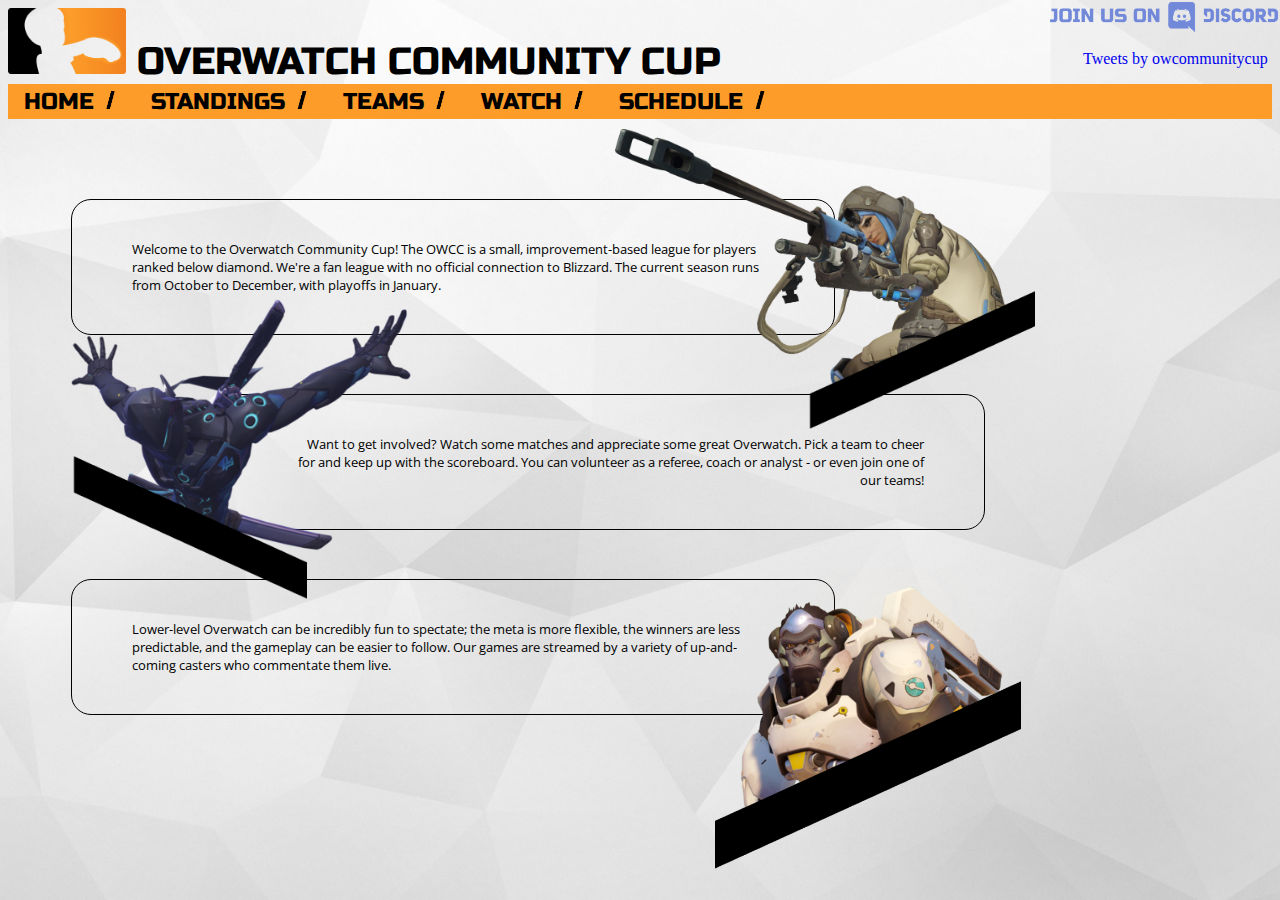
<file: index.html>
<!DOCTYPE html>
<!--
To change this license header, choose License Headers in Project Properties.
To change this template file, choose Tools | Templates
and open the template in the editor.
-->
<html>
    <head>
        <link rel="stylesheet" type="text/css" href="owcc_css.css">
        <script src="owcc_javascript.js"></script>
        <title>Overwatch Community Cup</title>
        <meta charset="UTF-8">
        <meta name="viewport" content="width=device-width, initial-scale=1.0">
        <link href="https://fonts.googleapis.com/css?family=Open+Sans|Russo+One" rel="stylesheet">
    </head>
    <body>
        <div class="discord_topright">
            <a href="https://discord.gg/4arjtEn"><img src="assets/joinusdiscord.png" alt="Join us on Discord!" height="30px" class="discordlinkimg"/></a>
        </div>
        <div class="header">
            <div class="mainheadline">
                <img src="assets/OWCC_Logo_Bigger.png" alt="OWCC Logo" class="logo"/>
                OVERWATCH COMMUNITY CUP
            </div>
        </div>

        <div class="navbar" id="navbar">
            <a href="index.html" class="active">Home <img src="assets/teamline.png" alt="Slash" height="20px" class="navslash"/></a>
            <a href="standings.html">Standings <img src="assets/teamline.png" alt="Slash" height="20px" class="navslash"/></a>
            <a href="teams.html">Teams <img src="assets/teamline.png" alt="Slash" height="20px" class="navslash"/></a>
            <a href="watch.html">Watch <img src="assets/teamline.png" alt="Slash" height="20px" class="navslash"/></a>
            <a href="schedule.html">Schedule <img src="assets/teamline.png" alt="Slash" height="20px" class="navslash"/></a>
        </div>
        
        <div class="twitter-widget">
            <a class="twitter-timeline" href="https://twitter.com/owcommunitycup?ref_src=twsrc%5Etfw">Tweets by owcommunitycup</a> <script async src="https://platform.twitter.com/widgets.js" charset="utf-8"></script>
        </div>
        
        <div width="80%">
                    <div class="main-top">
                        <div class="about-text">
                            Welcome to the Overwatch Community Cup! The OWCC is a small, improvement-based league for players ranked below diamond. We're a fan league with no official connection to Blizzard. The current season runs from October to December, with playoffs in January.
                        </div>
                        <img src="assets/anawithline.png" alt="Ana Amari" class="right-picture"/>
                    </div>
                    <div style="clear:both;"></div>
                    <div class="main-two">
                        <img src="assets/genjiwithline.png" alt="Genji Shimada" class="left-picture"/>
                        <div class="second-text">
                            Want to get involved? Watch some matches and appreciate some great Overwatch. Pick a team to cheer for and keep up with the scoreboard. You can volunteer as a referee, coach or analyst - or even join one of our teams!
                        </div>
                        
                    </div>
                    <div style="clear:both;"></div>
                    <div class="main-three">
                        <div class="third-text">
                            Lower-level Overwatch can be incredibly fun to spectate; the meta is more flexible, the winners are less predictable, and the gameplay can be easier to follow. Our games are streamed by a variety of up-and-coming casters who commentate them live.
                        </div>
                        <img src="assets/winstonwithline.png" alt="Winston" class="lower-right-picture"/>
                    </div>
        </div>

    </body>
</html>
</file>
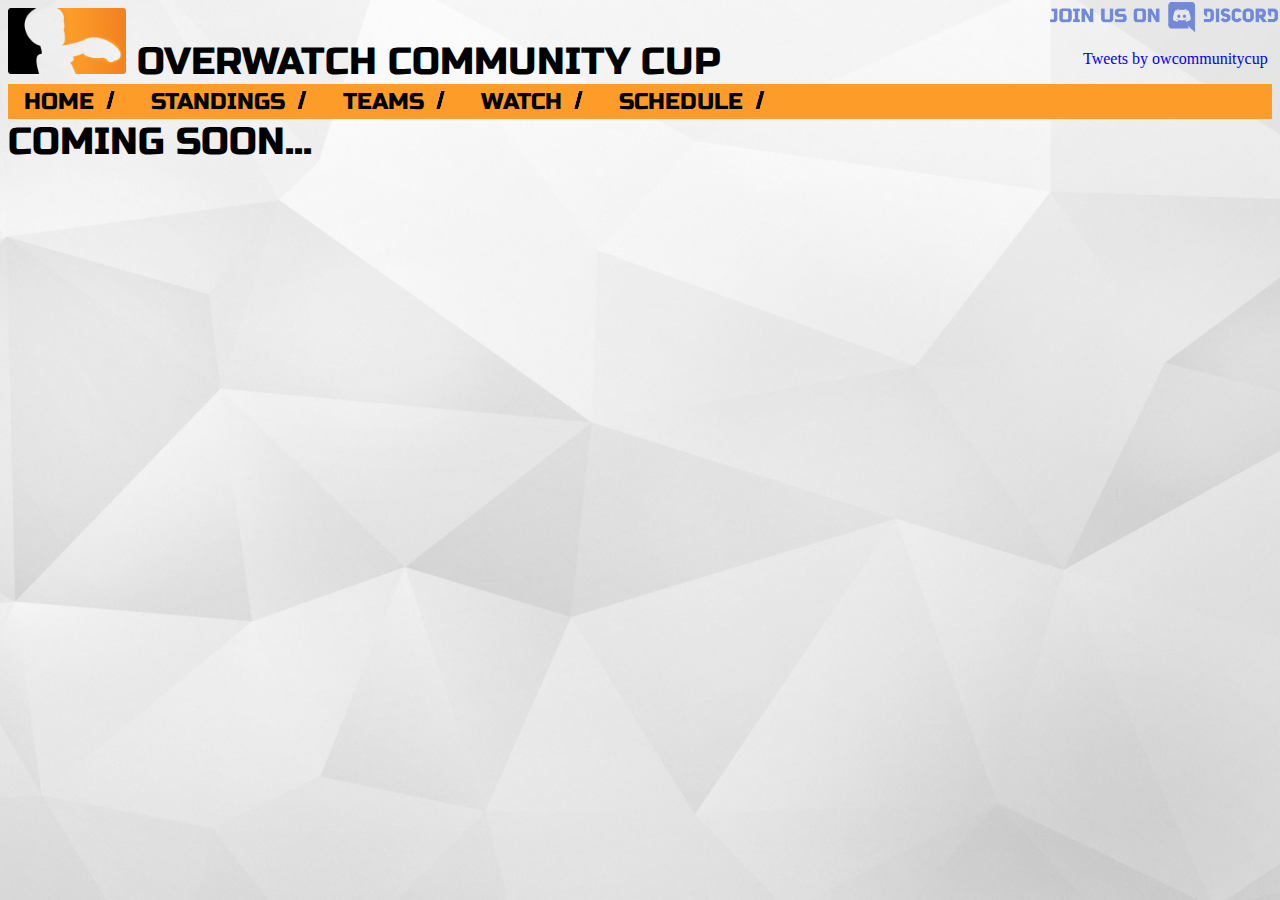
<file: schedule.html>
<!DOCTYPE html>
<!--
To change this license header, choose License Headers in Project Properties.
To change this template file, choose Tools | Templates
and open the template in the editor.
-->
<html>
    <head>
        <link rel="stylesheet" type="text/css" href="owcc_css.css">
        <script src="owcc_javascript.js"></script>
        <title>Overwatch Community Cup</title>
        <meta charset="UTF-8">
        <meta name="viewport" content="width=device-width, initial-scale=1.0">
        <link href="https://fonts.googleapis.com/css?family=Open+Sans|Russo+One" rel="stylesheet">
    </head>
    <body>
        <div class="discord_topright">
            <a href="https://discord.gg/4arjtEn"><img src="assets/joinusdiscord.png" alt="Join us on Discord!" height="30px" class="discordlinkimg"/></a>
        </div>
        <div class="header">
            <div class="mainheadline">
                <img src="assets/OWCC_Logo_Bigger.png" alt="OWCC Logo" class="logo"/>
                OVERWATCH COMMUNITY CUP
            </div>
        </div>

        <div class="navbar" id="navbar">
            <a href="index.html" class="active">Home <img src="assets/teamline.png" alt="Slash" height="20px" class="navslash"/></a>
            <a href="standings.html">Standings <img src="assets/teamline.png" alt="Slash" height="20px" class="navslash"/></a>
            <a href="teams.html">Teams <img src="assets/teamline.png" alt="Slash" height="20px" class="navslash"/></a>
            <a href="watch.html">Watch <img src="assets/teamline.png" alt="Slash" height="20px" class="navslash"/></a>
            <a href="schedule.html">Schedule <img src="assets/teamline.png" alt="Slash" height="20px" class="navslash"/></a>
        </div>
        
        <div class="twitter-widget">
            <a class="twitter-timeline" href="https://twitter.com/owcommunitycup?ref_src=twsrc%5Etfw">Tweets by owcommunitycup</a> <script async src="https://platform.twitter.com/widgets.js" charset="utf-8"></script>
        </div>
        
        <div class="mainheadline">coming soon...</div>

    </body>
</html>
</file>
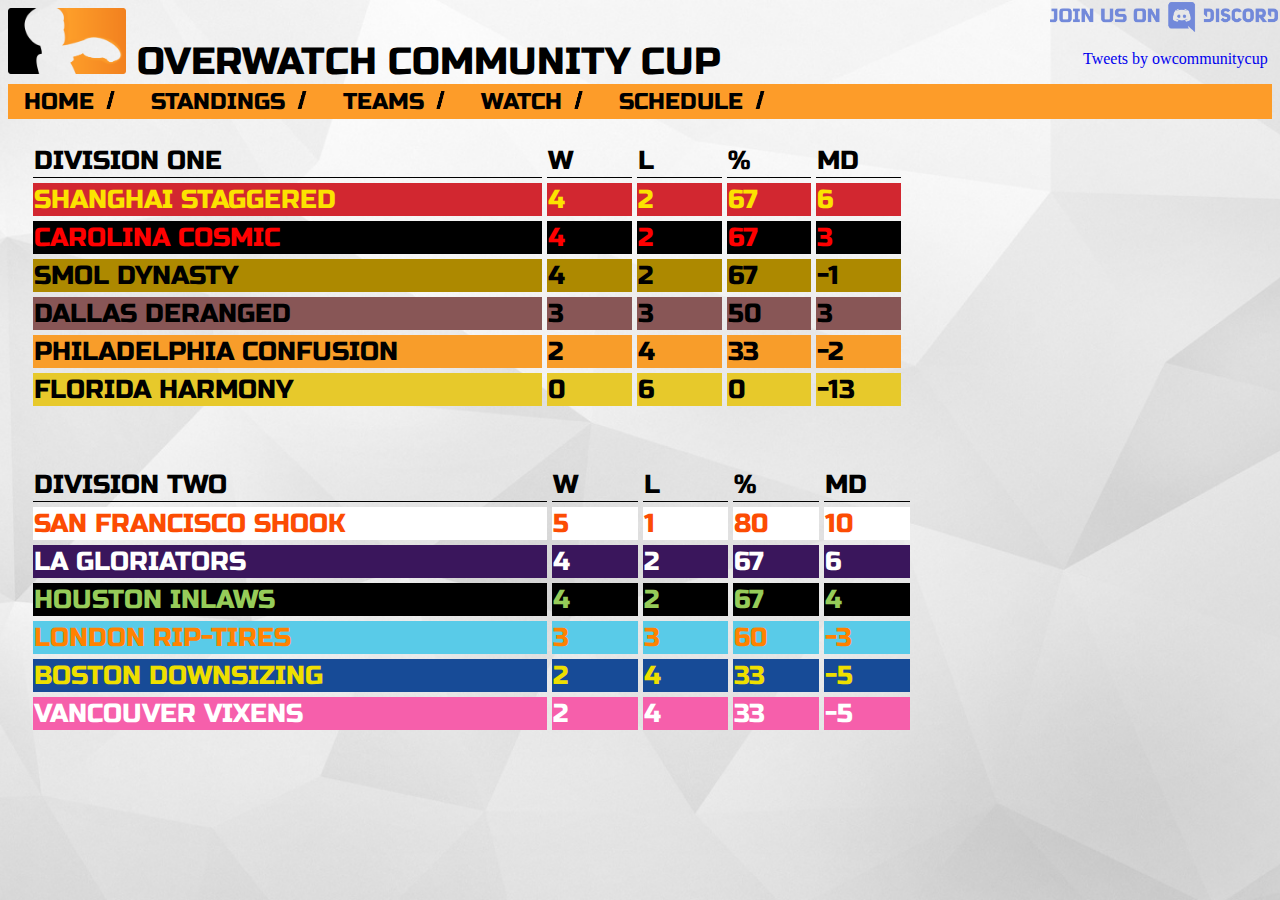
<file: standings.html>
<!DOCTYPE html>
<!--
To change this license header, choose License Headers in Project Properties.
To change this template file, choose Tools | Templates
and open the template in the editor.
-->
<html>
    <head>
        <link rel="stylesheet" type="text/css" href="owcc_css.css">
        <script src="owcc_javascript.js"></script>
        <title>Overwatch Community Cup</title>
        <meta charset="UTF-8">
        <meta name="viewport" content="width=device-width, initial-scale=1.0">
        <link href="https://fonts.googleapis.com/css?family=Open+Sans|Russo+One" rel="stylesheet">
    </head>
    <body>
        <div class="discord_topright">
            <a href="https://discord.gg/4arjtEn"><img src="assets/joinusdiscord.png" alt="Join us on Discord!" height="30px" class="discordlinkimg"/></a>
        </div>
        <div class="header">
            <div class="mainheadline">
                <img src="assets/OWCC_Logo_Bigger.png" alt="OWCC Logo" class="logo"/>
                OVERWATCH COMMUNITY CUP
            </div>
        </div>

        <div class="navbar" id="navbar">
            <a href="index.html" class="active">Home <img src="assets/teamline.png" alt="Slash" height="20px" class="navslash"/></a>
            <a href="standings.html">Standings <img src="assets/teamline.png" alt="Slash" height="20px" class="navslash"/></a>
            <a href="teams.html">Teams <img src="assets/teamline.png" alt="Slash" height="20px" class="navslash"/></a>
            <a href="watch.html">Watch <img src="assets/teamline.png" alt="Slash" height="20px" class="navslash"/></a>
            <a href="schedule.html">Schedule <img src="assets/teamline.png" alt="Slash" height="20px" class="navslash"/></a>
        </div>
        
        <div class="twitter-widget">
            <a class="twitter-timeline" href="https://twitter.com/owcommunitycup?ref_src=twsrc%5Etfw">Tweets by owcommunitycup</a> <script async src="https://platform.twitter.com/widgets.js" charset="utf-8"></script>
        </div>
        
<table class="standingstable">
    <colgroup>
        <col style="width: 60%">
        <col style="width: 10%">
        <col style="width: 10%">
        <col style="width: 10%">
        <col style="width: 10%">
    </colgroup>
  <tr class="standings_head">
    <td class="namecol">DIVISION ONE</td>
    <td vertical-align="right">W</td>
    <td vertical-align="right">L</td>
    <td vertical-align="right">%</td>
    <td vertical-align="right">MD</td>
  </tr>
        <tr id="shanghai">
    <td>Shanghai Staggered</td>
    <td vertical-align="right">4</td>
    <td vertical-align="right">2</td>
    <td vertical-align="right">67</td>
    <td vertical-align="right">6</td>
  </tr>
      <tr id="cosmic">
    <td>Carolina Cosmic</td>
    <td vertical-align="right">4</td>
    <td vertical-align="right">2</td>
    <td vertical-align="right">67</td>
    <td vertical-align="right">3</td>
  </tr>
    <tr id="smol2">
    <td>Smol Dynasty</td>
    <td vertical-align="right">4</td>
    <td vertical-align="right">2</td>
    <td vertical-align="right">67</td>
    <td vertical-align="right">-1</td>
  </tr>
      <tr id="dallas">
    <td>Dallas Deranged</td>
    <td vertical-align="right">3</td>
    <td vertical-align="right">3</td>
    <td vertical-align="right">50</td>
    <td vertical-align="right">3</td>
  </tr>
      <tr id="philadelphia2">
    <td>Philadelphia Confusion</td>
    <td vertical-align="right">2</td>
    <td vertical-align="right">4</td>
    <td vertical-align="right">33</td>
    <td vertical-align="right">-2</td>
  </tr>
      <tr id="harmony">
    <td>Florida Harmony</td>
    <td vertical-align="right">0</td>
    <td vertical-align="right">6</td>
    <td vertical-align="right">0</td>
    <td vertical-align="right">-13</td>
  </tr>
</table>
        
<table class="standingstable">
    <colgroup>
        <col style="width: 60%">
        <col style="width: 10%">
        <col style="width: 10%">
        <col style="width: 10%">
        <col style="width: 10%">
    </colgroup>
  <tr class="standings_head">
    <td class="namecol">DIVISION TWO</td>
    <td vertical-align="right">W</td>
    <td vertical-align="right">L</td>
    <td vertical-align="right">%</td>
    <td vertical-align="right">MD</td>
  </tr>
    <tr id="sanfran2">
    <td>San Francisco Shook</td>
    <td vertical-align="right">5</td>
    <td vertical-align="right">1</td>
    <td vertical-align="right">80</td>
    <td vertical-align="right">10</td>
  </tr>
        <tr id="glory2">
    <td>LA Gloriators</td>
    <td vertical-align="right">4</td>
    <td vertical-align="right">2</td>
    <td vertical-align="right">67</td>
    <td vertical-align="right">6</td>
  </tr>
      <tr id="houston">
    <td>Houston Inlaws</td>
    <td vertical-align="right">4</td>
    <td vertical-align="right">2</td>
    <td vertical-align="right">67</td>
    <td vertical-align="right">4</td>
  </tr>

      <tr id="london2">
    <td>London RIP-tires</td>
    <td vertical-align="right">3</td>
    <td vertical-align="right">3</td>
    <td vertical-align="right">60</td>
    <td vertical-align="right">-3</td>
  </tr>
      <tr id="boston">
    <td>Boston Downsizing</td>
    <td vertical-align="right">2</td>
    <td vertical-align="right">4</td>
    <td vertical-align="right">33</td>
    <td vertical-align="right">-5</td>
  </tr>
      <tr id="vixens">
    <td>Vancouver Vixens</td>
    <td vertical-align="right">2</td>
    <td vertical-align="right">4</td>
    <td vertical-align="right">33</td>
    <td vertical-align="right">-5</td>
  </tr>
</table>

    </body>
</html>
</file>
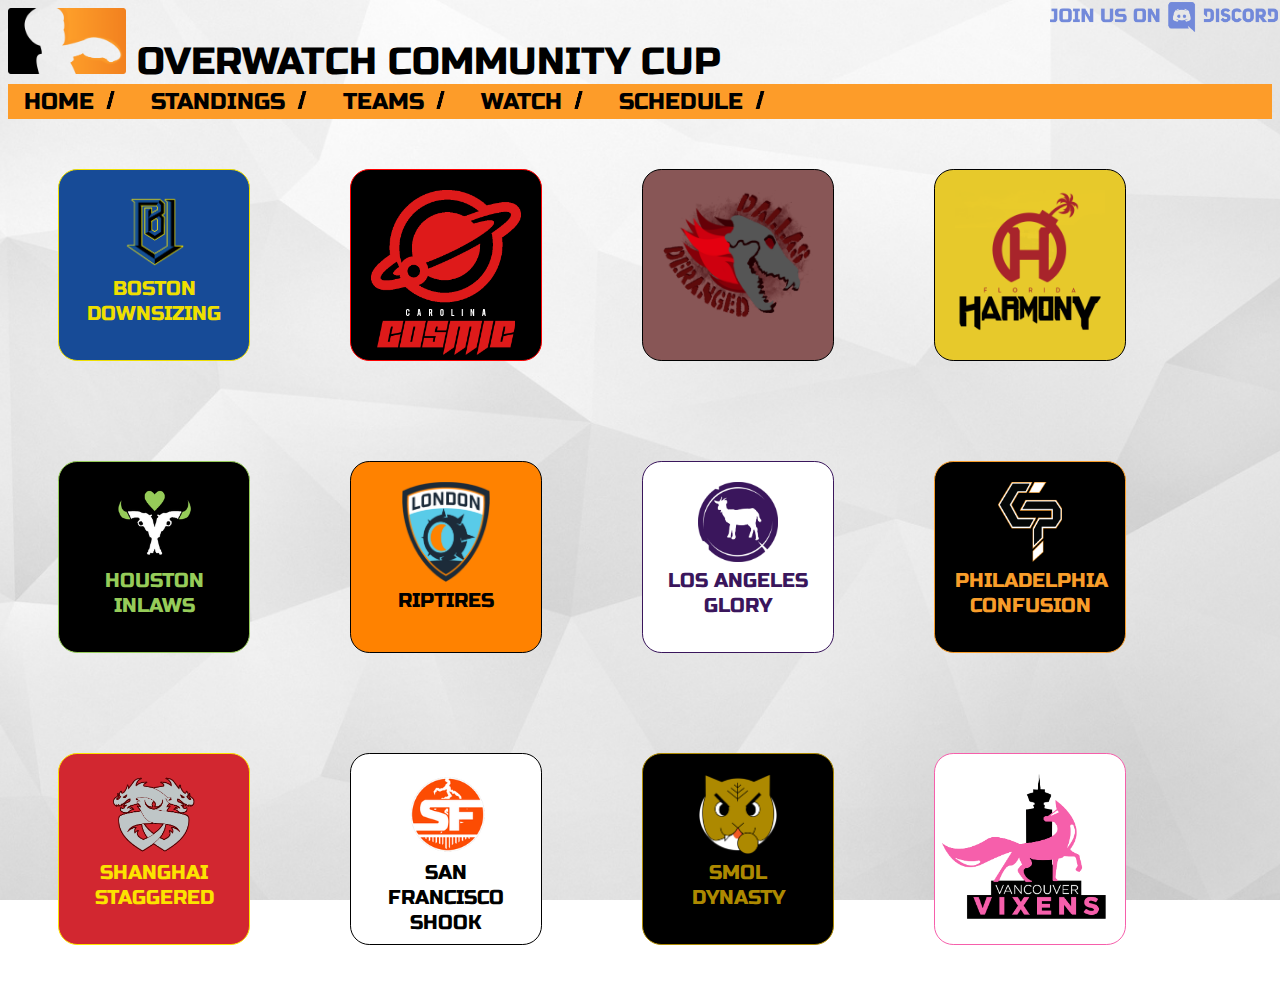
<file: teams.html>
<!DOCTYPE html>
<!--
To change this license header, choose License Headers in Project Properties.
To change this template file, choose Tools | Templates
and open the template in the editor.
-->
<html>
    <head>
        <link rel="stylesheet" type="text/css" href="owcc_css.css">
        <script src="owcc_javascript.js"></script>
        <title>Overwatch Community Cup</title>
        <meta charset="UTF-8">
        <meta name="viewport" content="width=device-width, initial-scale=1.0">
        <link href="https://fonts.googleapis.com/css?family=Open+Sans|Russo+One" rel="stylesheet">
    </head>
    <body>
        <div class="discord_topright">
            <a href="https://discord.gg/4arjtEn"><img src="assets/joinusdiscord.png" alt="Join us on Discord!" height="30px" class="discordlinkimg"/></a>
        </div>
        <div class="header">
            <div class="mainheadline">
                <img src="assets/OWCC_Logo_Bigger.png" alt="OWCC Logo" class="logo"/>
                OVERWATCH COMMUNITY CUP
            </div>
        </div>

        <div class="navbar" id="navbar">
            <a href="index.html" class="active">Home <img src="assets/teamline.png" alt="Slash" height="20px" class="navslash"/></a>
            <a href="standings.html">Standings <img src="assets/teamline.png" alt="Slash" height="20px" class="navslash"/></a>
            <a href="teams.html">Teams <img src="assets/teamline.png" alt="Slash" height="20px" class="navslash"/></a>
            <a href="watch.html">Watch <img src="assets/teamline.png" alt="Slash" height="20px" class="navslash"/></a>
            <a href="schedule.html">Schedule <img src="assets/teamline.png" alt="Slash" height="20px" class="navslash"/></a>
        </div>
        
        <div class="teamrow" id="atlanta" style="display:none">
            <img src="assets/snowflake2beest.png" alt="Atlanta" height="80px"/><br />ATLANTA SNOW
            <div class="dropdown-content">
                <a href="https://discord.gg/975fwXy">
                    <img src="assets/Discord-Logo-Black.png" alt="Discord" width="40%"/>
                </a>
                <a href="https://twitter.com/AtlantaSnow1">
                    <img src="assets/twitter-logo-black.png" alt="Twitter" width="40%"/>
                </a>
            </div>
        </div>
        <div class="teamrow" id="boston">
            <img src="assets/downsizing.png" alt="Boston" height="80px"/><br />BOSTON DOWNSIZING
            <div class="dropdown-content">
                <a href="https://discord.gg/am5wjVm">
                    <img src="assets/Discord-Logo-White.png" alt="Discord" width="40%"/>
                </a>
                <a href="https://twitter.com/BOS_Downsizing">
                    <img src="assets/twitter-logo-white.png" alt="Twitter" width="40%"/>
                </a>
            </div>
        </div>
        <div class="teamrow" id="cosmic">
            <img src="assets/cosmicwords2.png" alt="Cosmic" width="100%"/>
            <div class="dropdown-content">
                <a href="https://discord.gg/DpGeA89">
                    <img src="assets/Discord-Logo-White.png" alt="Discord" width="40%"/>
                </a>
                <a href="https://twitter.com/CarolinaCosmic">
                    <img src="assets/twitter-logo-white.png" alt="Twitter" width="40%"/>
                </a>
            </div>
        </div>
        <div class="teamrow" id="dallas">
            <img src="assets/Dallas_Deranged_LOGO_2.png" alt="Dallas" width="100%"/>
            <div class="dropdown-content">
                <a href="https://discord.gg/dfpeXW5">
                <img src="assets/Discord-Logo-White.png" alt="Discord" width="40%"/></a>
            </div>
        </div>
        <div class="teamrow" id="harmony">
            <img src="assets/Miami.png" alt="Harmony" width="100%"/>
            <div class="dropdown-content">
                <a href="https://discord.gg/DQ5Naza">
                    <img src="assets/Discord-Logo-Black.png" alt="Discord" width="40%"/>
                </a>
                <a href="https://twitter.com/OfficialFLH">
                    <img src="assets/twitter-logo-black.png" alt="Twitter" width="40%"/>
                </a>
            </div>
        </div>
        <div class="teamrow" id="houston">
            <img src="assets/Inlaws_Logowhite.png" alt="Houston" height="80px"/><br />HOUSTON INLAWS
            <div class="dropdown-content">
                <a href="https://discord.gg/nCdW3nH">
                    <img src="assets/Discord-Logo-White.png" alt="Discord" width="40%"/>
                </a>
                <a href="http://twitter.com/houstoninlaws">
                    <img src="assets/twitter-logo-white.png" alt="Twitter" width="40%"/>
                </a>
            </div>
        </div>
        <div class="teamrow" id="london">
            <img src="assets/lon_riptire.png" alt="London" height="100px"/><br />RIPTIRES
            <div class="dropdown-content">
                <a href="https://discord.gg/fVjBwfv">
                    <img src="assets/Discord-Logo-Black.png" alt="Discord" width="40%"/>
                </a>
                <a href="https://twitter.com/LondonRIPtires">
                    <img src="assets/twitter-logo-black.png" alt="Twitter" width="40%"/>
                </a>
            </div>
        </div>
        <div class="teamrow" id="glory">
            <img src="assets/glory.png" alt="Gloriators" height="80px"/><br />LOS ANGELES GLORY
            <div class="dropdown-content">
                <a href="https://discord.gg/yty2MWb">
                    <img src="assets/Discord-Logo-Black.png" alt="Discord" width="40%"/>
                </a>
                <a href="https://twitter.com/LAGloriators">
                    <img src="assets/twitter-logo-black.png" alt="Twitter" width="40%"/>
                </a>
            </div>
        </div>
        <div class="teamrow" id="mortals" style="display:none">
            <img src="assets/LAM2.png" alt="Mortals" height="80px"/><br />LOS ANGELES MORTALS
            <div class="dropdown-content">
                <a href="https://discord.gg/rXUrtKM">
                    <img src="assets/Discord-Logo-Black.png" alt="Discord" width="40%"/>
                </a>
            </div>
        </div>
        <div class="teamrow" id="nyxd" style="display:none">
            <img src="assets/NYXD_Julek_Logo.png" alt="NYXD" width="100%" margin-top="auto" margin-bottom="auto"/>
            <div class="dropdown-content">
                <a href="https://discord.gg/nMPjcqJ">
                    <img src="assets/Discord-Logo-White.png" alt="Discord" width="40%"/>
                </a>
                <a href="https://twitter.com/NYXD_OWCC">
                    <img src="assets/twitter-logo-white.png" alt="Twitter" width="40%"/>
                </a>
            </div>
        </div>
        <div class="teamrow" id="philadelphia">
            <img src="assets/confusion.png" alt="Philadelphia" height="80px"/>PHILADELPHIA CONFUSION
            <div class="dropdown-content">
                <a href="https://discord.gg/KS2KDBc">
                    <img src="assets/Discord-Logo-White.png" alt="Discord" width="40%"/>
                </a>
                <a href="https://twitter.com/PHL_Confusion">
                    <img src="assets/twitter-logo-white.png" alt="Twitter" width="40%"/>
                </a>
            </div>
        </div>
        <div class="teamrow" id="shanghai">
            <img src="assets/Shanghai_Stagger_1.png" alt="Boston" height="80px"/><br />SHANGHAI STAGGERED
            <div class="dropdown-content">
                <a href="https://discord.gg/ebNxNvg">
                    <img src="assets/Discord-Logo-Black.png" alt="Discord" width="40%"/>
                </a>
            </div>
        </div>
        <div class="teamrow" id="sanfran">
            <img src="assets/sfshook.png" alt="San Francisco" height="80px"/><br />SAN FRANCISCO SHOOK
            <div class="dropdown-content">
                <a href="https://discord.gg/xwtzdgt">
                    <img src="assets/Discord-Logo-Black.png" alt="Discord" width="40%"/>
                </a>
                <a href="https://twitter.com/SanFranShook">
                    <img src="assets/twitter-logo-black.png" alt="Twitter" width="40%"/>
                </a>
            </div>
        </div>
        <div class="teamrow" id="smol">
            <img src="assets/smoldynasty.png" alt="Smol" height="80px"/><br />SMOL DYNASTY
            <div class="dropdown-content">
                <a href="https://discord.gg/XVAb7ss">
                    <img src="assets/Discord-Logo-White.png" alt="Discord" width="40%"/>
                </a>
                <a href="https://twitter.com/DynastySmol">
                    <img src="assets/twitter-logo-white.png" alt="Twitter" width="40%"/>
                </a>
            </div>
        </div>
        <div class="teamrow" id="vixens2">
            <img src="assets/vixens_logo.png" alt="Vixens" height="145px" style="margin-left: -13px;"/>
            <div class="dropdown-content">
                <a href="https://discord.gg/xWrP6PW">
                    <img src="assets/Discord-Logo-Black.png" alt="Discord" width="40%"/>
                </a>
                <a href="https://twitter.com/VixensVancouver">
                    <img src="assets/twitter-logo-black.png" alt="Twitter" width="40%"/>
                </a>
            </div>
        </div>

    </body>
</html>
</file>
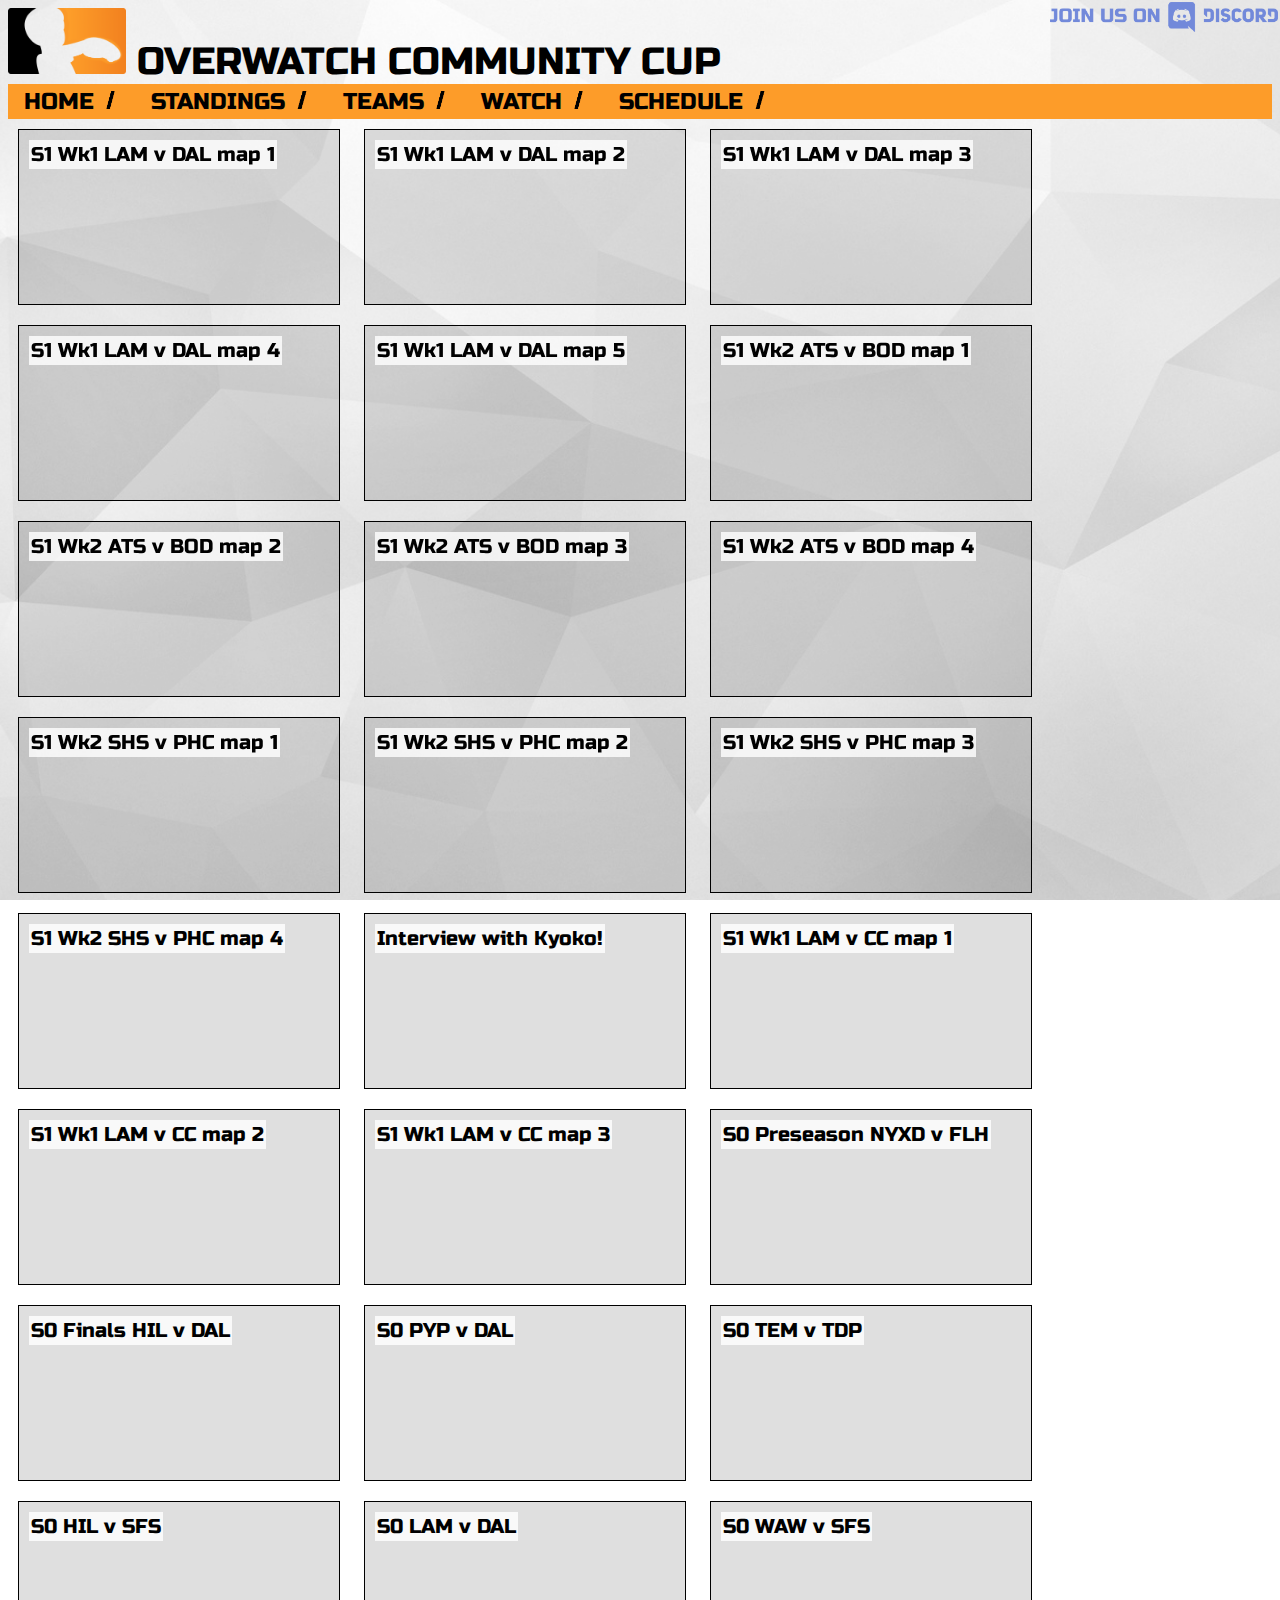
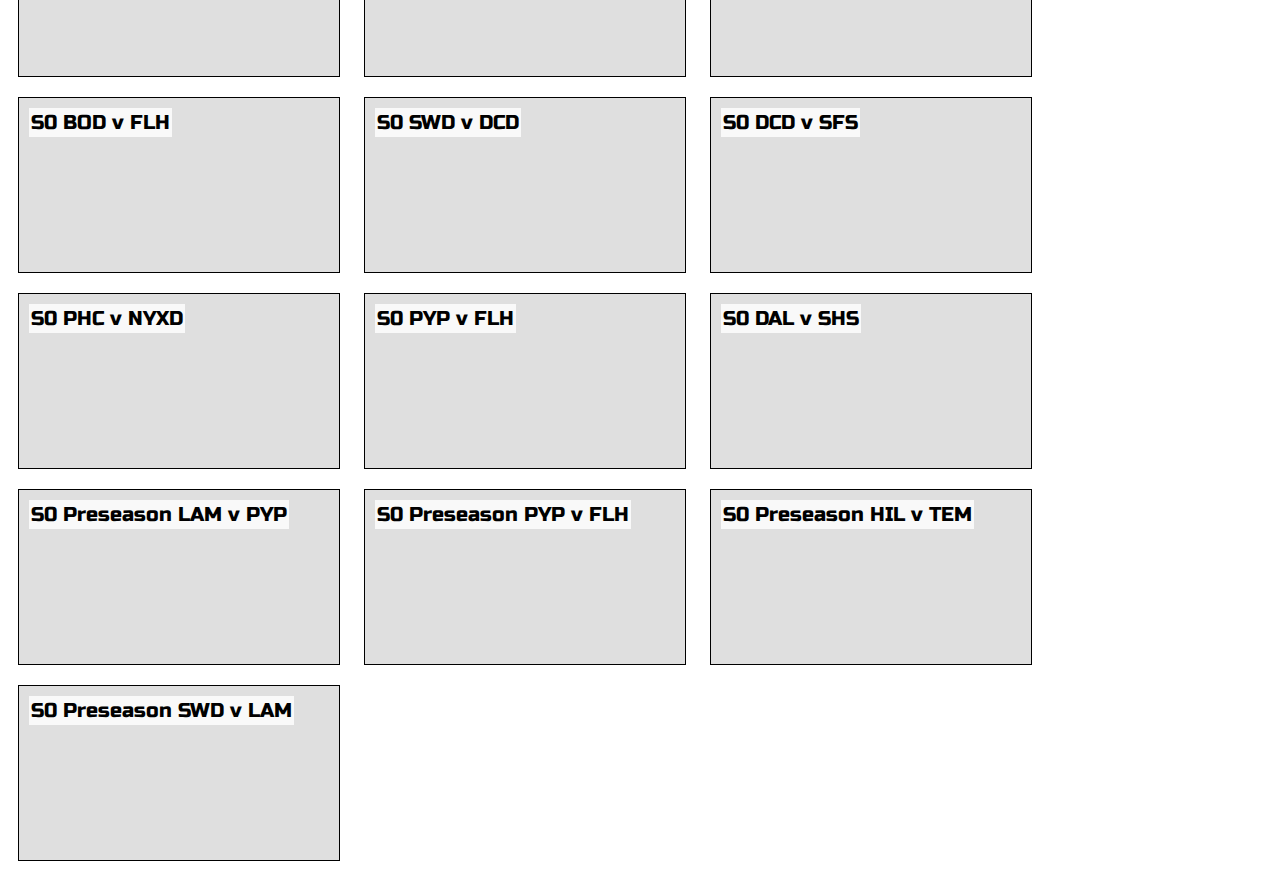
<file: watch.html>
<!DOCTYPE html>
<!--
To change this license header, choose License Headers in Project Properties.
To change this template file, choose Tools | Templates
and open the template in the editor.
-->
<html>
    <head>
        <link rel="stylesheet" type="text/css" href="owcc_css.css">
        <script src="owcc_javascript.js"></script>
        <title>Overwatch Community Cup</title>
        <meta charset="UTF-8">
        <meta name="viewport" content="width=device-width, initial-scale=1.0">
        <link href="https://fonts.googleapis.com/css?family=Open+Sans|Russo+One" rel="stylesheet">
    </head>
    <body>
        <div class="discord_topright">
            <a href="https://discord.gg/4arjtEn"><img src="assets/joinusdiscord.png" alt="Join us on Discord!" height="30px" class="discordlinkimg"/></a>
        </div>
        <div class="header">
            <div class="mainheadline">
                <img src="assets/OWCC_Logo_Bigger.png" alt="OWCC Logo" class="logo"/>
                OVERWATCH COMMUNITY CUP
            </div>
        </div>

        <div class="navbar" id="navbar">
            <a href="index.html" class="active">Home <img src="assets/teamline.png" alt="Slash" height="20px" class="navslash"/></a>
            <a href="standings.html">Standings <img src="assets/teamline.png" alt="Slash" height="20px" class="navslash"/></a>
            <a href="teams.html">Teams <img src="assets/teamline.png" alt="Slash" height="20px" class="navslash"/></a>
            <a href="watch.html">Watch <img src="assets/teamline.png" alt="Slash" height="20px" class="navslash"/></a>
            <a href="schedule.html">Schedule <img src="assets/teamline.png" alt="Slash" height="20px" class="navslash"/></a>
        </div>
        
                <div class="youtubeframe">
            <div class="vidtitle">S1 Wk1 LAM v DAL map 1</div>
            <iframe width="100%" src="https://www.youtube.com/embed/DLTDWPJCuA0" frameborder="0" allow="accelerometer; autoplay; encrypted-media; gyroscope; picture-in-picture" allowfullscreen></iframe>
        </div> 
        <div class="youtubeframe">
            <div class="vidtitle">S1 Wk1 LAM v DAL map 2</div>
            <iframe width="100%" src="https://www.youtube.com/embed/SgoM-G08o6w" frameborder="0" allow="accelerometer; autoplay; encrypted-media; gyroscope; picture-in-picture" allowfullscreen></iframe>
        </div> 
        <div class="youtubeframe">
            <div class="vidtitle">S1 Wk1 LAM v DAL map 3</div>
            <iframe width="100%" src="https://www.youtube.com/embed/s_ikOdzW3uk" frameborder="0" allow="accelerometer; autoplay; encrypted-media; gyroscope; picture-in-picture" allowfullscreen></iframe>
        </div> 
                <div class="youtubeframe">
            <div class="vidtitle">S1 Wk1 LAM v DAL map 4</div>
            <iframe width="100%" src="https://www.youtube.com/embed/ZvYj9m24jXU" frameborder="0" allow="accelerometer; autoplay; encrypted-media; gyroscope; picture-in-picture" allowfullscreen></iframe>
        </div> 
        <div class="youtubeframe">
            <div class="vidtitle">S1 Wk1 LAM v DAL map 5</div>
            <iframe width="100%" src="https://www.youtube.com/embed/kTe18Pye7wI" frameborder="0" allow="accelerometer; autoplay; encrypted-media; gyroscope; picture-in-picture" allowfullscreen></iframe>
        </div> 
        <div class="youtubeframe">
            <div class="vidtitle">S1 Wk2 ATS v BOD map 1</div>
            <iframe width="100%" src="https://www.youtube.com/embed/LKb_u2AUztI" frameborder="0" allow="accelerometer; autoplay; encrypted-media; gyroscope; picture-in-picture" allowfullscreen></iframe>
        </div> 
                <div class="youtubeframe">
            <div class="vidtitle">S1 Wk2 ATS v BOD map 2</div>
            <iframe width="100%" src="https://www.youtube.com/embed/Q8GfKI8GdcE" frameborder="0" allow="accelerometer; autoplay; encrypted-media; gyroscope; picture-in-picture" allowfullscreen></iframe>
        </div> 
        <div class="youtubeframe">
            <div class="vidtitle">S1 Wk2 ATS v BOD map 3</div>
            <iframe width="100%" src="https://www.youtube.com/embed/YbJ_hPb1WUE" frameborder="0" allow="accelerometer; autoplay; encrypted-media; gyroscope; picture-in-picture" allowfullscreen></iframe>
        </div> 
        <div class="youtubeframe">
            <div class="vidtitle">S1 Wk2 ATS v BOD map 4</div>
            <iframe width="100%" src="https://www.youtube.com/embed/OyCVBf-Erbs" frameborder="0" allow="accelerometer; autoplay; encrypted-media; gyroscope; picture-in-picture" allowfullscreen></iframe>
        </div> 
                <div class="youtubeframe">
            <div class="vidtitle">S1 Wk2 SHS v PHC map 1</div>
            <iframe width="100%" src="https://www.youtube.com/embed/fVIzirZrcAk" frameborder="0" allow="accelerometer; autoplay; encrypted-media; gyroscope; picture-in-picture" allowfullscreen></iframe>
        </div> 
        <div class="youtubeframe">
            <div class="vidtitle">S1 Wk2 SHS v PHC map 2</div>
            <iframe width="100%" src="https://www.youtube.com/embed/1TJR8yW3FZw" frameborder="0" allow="accelerometer; autoplay; encrypted-media; gyroscope; picture-in-picture" allowfullscreen></iframe>
        </div> 
        <div class="youtubeframe">
            <div class="vidtitle">S1 Wk2 SHS v PHC map 3</div>
            <iframe width="100%" src="https://www.youtube.com/embed/sXebdhTvQzk" frameborder="0" allow="accelerometer; autoplay; encrypted-media; gyroscope; picture-in-picture" allowfullscreen></iframe>
        </div> 
                <div class="youtubeframe">
            <div class="vidtitle">S1 Wk2 SHS v PHC map 4</div>
            <iframe width="100%" src="https://www.youtube.com/embed/c2bAsOQlpzA" frameborder="0" allow="accelerometer; autoplay; encrypted-media; gyroscope; picture-in-picture" allowfullscreen></iframe>
        </div> 
        
        <div class="youtubeframe">
            <div class="vidtitle">Interview with Kyoko!</div>
            <iframe width="100%" src="https://www.youtube.com/embed/EJfFHdcbHqk" frameborder="0" allow="accelerometer; autoplay; encrypted-media; gyroscope; picture-in-picture" allowfullscreen></iframe>
        </div>
        <div class="youtubeframe">
            <div class="vidtitle">S1 Wk1 LAM v CC map 1</div>
            <iframe width="100%" src="https://www.youtube.com/embed/RhQp13nOLa8" frameborder="0" allow="accelerometer; autoplay; encrypted-media; gyroscope; picture-in-picture" allowfullscreen></iframe>
        </div>
        <div class="youtubeframe">
            <div class="vidtitle">S1 Wk1 LAM v CC map 2</div>
            <iframe width="100%" src="https://www.youtube.com/embed/sX8bCH1dinM" frameborder="0" allow="accelerometer; autoplay; encrypted-media; gyroscope; picture-in-picture" allowfullscreen></iframe>
        </div>
        <div class="youtubeframe">
            <div class="vidtitle">S1 Wk1 LAM v CC map 3</div>
            <iframe width="100%" src="https://www.youtube.com/embed/qQh-pR29Jwk" frameborder="0" allow="accelerometer; autoplay; encrypted-media; gyroscope; picture-in-picture" allowfullscreen></iframe>
        </div>
        <div class="youtubeframe">
            <div class="vidtitle">S0 Preseason NYXD v FLH</div>
            <iframe width="100%" src="https://www.youtube.com/embed/Wz4syW31Vfw" frameborder="0" allow="accelerometer; autoplay; encrypted-media; gyroscope; picture-in-picture" allowfullscreen></iframe>
        </div>
                <div class="youtubeframe">
                    <div class="vidtitle">S0 Finals HIL v DAL</div>
            <iframe width="100%" src="https://www.youtube.com/embed/5s8b8HsRWzg" frameborder="0" allow="accelerometer; autoplay; encrypted-media; gyroscope; picture-in-picture" allowfullscreen></iframe>
        </div>
                <div class="youtubeframe">
                    <div class="vidtitle">S0 PYP v DAL</div>
            <iframe width="100%" src="https://www.youtube.com/embed/05bAFRcRctA" frameborder="0" allow="accelerometer; autoplay; encrypted-media; gyroscope; picture-in-picture" allowfullscreen></iframe>
        </div>
                <div class="youtubeframe">
                    <div class="vidtitle">S0 TEM v TDP</div>
            <iframe width="100%" src="https://www.youtube.com/embed/y8Kru38vk4c" frameborder="0" allow="accelerometer; autoplay; encrypted-media; gyroscope; picture-in-picture" allowfullscreen></iframe>
        </div>
        <div class="youtubeframe">
        <div class="vidtitle">S0 HIL v SFS</div>
            <iframe width="100%" src="https://www.youtube.com/embed/0OQpBRxhbnI" frameborder="0" allow="accelerometer; autoplay; encrypted-media; gyroscope; picture-in-picture" allowfullscreen></iframe>
        </div>
        
        <div class="youtubeframe">
            <div class="vidtitle">S0 LAM v DAL</div>
            <iframe width="100%" src="https://www.youtube.com/embed/LyVlrstLfgY" frameborder="0" allow="accelerometer; autoplay; encrypted-media; gyroscope; picture-in-picture" allowfullscreen></iframe>
        </div>
        <div class="youtubeframe">
            <div class="vidtitle">S0 WAW v SFS</div>
            <iframe width="100%" src="https://www.youtube.com/embed/Cg9ILJAjAOQ" frameborder="0" allow="accelerometer; autoplay; encrypted-media; gyroscope; picture-in-picture" allowfullscreen></iframe>
        </div>
        <div class="youtubeframe">
            <div class="vidtitle">S0 BOD v FLH</div>
            <iframe width="100%" src="https://www.youtube.com/embed/nocQJ9fergs" frameborder="0" allow="accelerometer; autoplay; encrypted-media; gyroscope; picture-in-picture" allowfullscreen></iframe>
        </div>        
        <div class="youtubeframe">
            <div class="vidtitle">S0 SWD v DCD</div>
            <iframe width="100%" src="https://www.youtube.com/embed/xeMX8ClIchA" frameborder="0" allow="accelerometer; autoplay; encrypted-media; gyroscope; picture-in-picture" allowfullscreen></iframe>
        </div>    
                <div class="youtubeframe">
            <div class="vidtitle">S0 DCD v SFS</div>
            <iframe width="100%" src="https://www.youtube.com/embed/MA3ioQ9YBPQ" frameborder="0" allow="accelerometer; autoplay; encrypted-media; gyroscope; picture-in-picture" allowfullscreen></iframe>
        </div> 
                <div class="youtubeframe">
            <div class="vidtitle">S0 PHC v NYXD</div>
            <iframe width="100%" src="https://www.youtube.com/embed/NNG_viPeA5E" frameborder="0" allow="accelerometer; autoplay; encrypted-media; gyroscope; picture-in-picture" allowfullscreen></iframe>
        </div> 
                <div class="youtubeframe">
            <div class="vidtitle">S0 PYP v FLH</div>
            <iframe width="100%" src="https://www.youtube.com/embed/ihDkfkeclwo" frameborder="0" allow="accelerometer; autoplay; encrypted-media; gyroscope; picture-in-picture" allowfullscreen></iframe>
        </div> 
                        <div class="youtubeframe">
            <div class="vidtitle">S0 DAL v SHS</div>
            <iframe width="100%" src="https://www.youtube.com/embed/FO5dBKdjs1I" frameborder="0" allow="accelerometer; autoplay; encrypted-media; gyroscope; picture-in-picture" allowfullscreen></iframe>
        </div> 
                        <div class="youtubeframe">
            <div class="vidtitle">S0 Preseason LAM v PYP</div>
            <iframe width="100%" src="https://www.youtube.com/embed/ZqWbuTmhp8g" frameborder="0" allow="accelerometer; autoplay; encrypted-media; gyroscope; picture-in-picture" allowfullscreen></iframe>
        </div> 
                                <div class="youtubeframe">
            <div class="vidtitle">S0 Preseason PYP v FLH</div>
            <iframe width="100%" src="https://www.youtube.com/embed/LhKEzTPyuNE" frameborder="0" allow="accelerometer; autoplay; encrypted-media; gyroscope; picture-in-picture" allowfullscreen></iframe>
        </div> 
                                        <div class="youtubeframe">
            <div class="vidtitle">S0 Preseason HIL v TEM</div>
            <iframe width="100%" src="https://www.youtube.com/embed/8toLWKU6EmY" frameborder="0" allow="accelerometer; autoplay; encrypted-media; gyroscope; picture-in-picture" allowfullscreen></iframe>
        </div> 
        <div class="youtubeframe">
            <div class="vidtitle">S0 Preseason SWD v LAM</div>
            <iframe width="100%" src="https://www.youtube.com/embed/iVvPEsmZG4Y" frameborder="0" allow="accelerometer; autoplay; encrypted-media; gyroscope; picture-in-picture" allowfullscreen></iframe>
        </div> 

    </body>
</html>
</file>
<file: owcc_css.css>
/*
To change this license header, choose License Headers in Project Properties.
To change this template file, choose Tools | Templates
and open the template in the editor.
*/
/* 
    Created on : 11-Nov-2018, 15:34:19
    Author     : Act
*/

.navbar {
    overflow: hidden;
    background-color: #fd9c29; 
    float: left;
    width: 100%;
}

body { 
  background: url(assets/white_bg.jpg) no-repeat center center fixed; 
  -webkit-background-size: cover;
  -moz-background-size: cover;
  -o-background-size: cover;
  background-size: cover;
  height: auto;
}

.logo {
    width: 10%;
}

.twitter-timeline {
    height: 100vh !important;
}

.header {
    top: 0;
    left: 0;
    vertical-align: bottom;
}

.mainheadline {
    float: left;
    font-size: calc(12px + 2vw);
    text-transform: uppercase;
    font-family: 'Russo One', Impact, sans-serif;
    display: inline-block;
}

.discord_topright{
    position: absolute;
    top: 2px;
    right: 2px;
    display: inline-block;
}

.navbar a {
    float: left;
    display: block;
    text-decoration: none;
    text-transform: uppercase;
    color: #000000;
    text-align: center;
    padding: 4px 16px;
    font-size: calc(10px + 1vw);
    font-family: 'Russo One', Impact, sans-serif;
}

.navbar a:hover {
    background-color: #000000;
    color: #ffffff;
}

.twitter-widget {
    top: 50px;
    position: absolute;
    right: 5px;
    width: 15%;
    display: block;
}

.main_top {
    width: 100%;
    padding-top: 50px;
    display: block;
    height: 300px;
    position: relative;
}

.teamrow{
    padding: 20px 20px;
    height: 150px;
    width: 150px;
    border-style: solid;
    border-width: 1px;
    position: relative;
    float: left;
    border-radius: 10%;
    margin-left: 50px;
    margin-right: 50px;
    margin-top: 50px;
    margin-bottom: 50px;
    font-size: 20px;
    font-family: 'Russo One', Impact, sans-serif;
    display: inline-block;
    text-align: center;
}

.dropdown-content {
    display: none;
    border-radius: 20px;
    background-color: inherit;
    z-index: 2;
    border-color: inherit;
    border-style: solid;
    border-width: 1px;
}

.vidtitle {
    position: absolute;
    display: block;
    z-axis: 2;
    font-size: 20px;
    font-family: 'Russo One', Impact, sans-serif;
    background-color: #ffffffcc;
    border-radius: 20;
    padding: 2px 2px 2px 2px;
}

.youtubeframe {
    padding: 10px 10px 10px 10px;
    width: 640;
    height: 360;
    display: inline-block;
    border: solid;
    border-width: 1px;
    background: #00000020;
    position: relative;
    margin-left: 10px;
    margin-right: 10px;
    margin-top: 10px;
    margin-bottom: 10px;
}

.dropdown-content a {
    padding: 5px 5px 5px 5px;
    display: inline;
}

.teamrow:hover .dropdown-content {display: block;}

a:-webkit-any-link{
text-decoration:none !important;
}

#harmony {
  background: #e7c92b;
}

#dallas {
    background: #885656;
}

#london {
    background: #ff8200;
}

#london2 {
    background: #59cbe8;
    color: #ff8200;
}

#mortals {
    background: #f1d854;
    color: #477033;
}

#nyxd {
    background: #001235;
    color: #1f46ec;
}

#philadelphia {
    background: #000000;
    color: #f89d2a;
}

#philadelphia2 {
    background: #f89d2a;
    color: #000000;
}

#boston {
    background: #174b97;
    color: #EEDF00;
}

#sanfran {
    background: #ffffff;
}

#sanfran2 {
    background: #ffffff;
    color: #fc4c03;
}

#atlanta {
    background: #bcdbff;
}

#cosmic {
    background: #000000;
    color: red;
}

#houston {
    background: #000000;
    color: #96cc59;
}

#smol {
    background: #000000;
    color: #ad8900;
}

#smol2 {
    background: #ad8900;
    color: #000000;
}

#glory {
    background: #ffffff;
    color: #3a165c;
}

#glory2 {
    background: #3a165c;
    color: #ffffff;
}

#shanghai {
    background: #d22730;
    color: #fce300;
}

#vixens {
    background: #f65fab;
    color: #ffffff;
}

#vixens2 {
    background: #ffffff;
    color: #f65fab;
}

.maintable {
    padding: 0px 0px;
    margin: 0px 0px;
    border: none;
    vertical-align: top;
}

tbody {
    vertical-align: top;
}

tr.standings_head td {
  border-bottom:1pt solid black;
}

.namecol {
    padding-right: 25vw;
}

.standingstable {
    margin-top: 1%;
    margin-bottom: 0px;
    border-spacing: 5px;
    padding: 20px 20px;
    text-transform: uppercase;
    font-size: 2vw;
    font-family: 'Russo One', Impact, sans-serif;
}

.about-text {
    font-family: 'Open Sans', sans-serif;
    margin-top: 100px;
    margin-left: 5%;
    float: left;
    width: 50%;
    border-radius: 20px;
    border-style: solid;
    border-width: 1px;
    padding-top: 50px;
    padding-left: 80px;
    padding-right: 80px;
    padding-bottom: 50px;
    font-size: calc(5px + 0.5vw);
    position: relative;
}

.second-text {
    font-family: 'Open Sans', sans-serif;
    float: left;
    text-align: right;
    width: 50%;
    border-radius: 20px;
    border-style: solid;
    border-width: 1px;
    padding-top: 50px;
    padding-left: 80px;
    padding-right: 80px;
    padding-bottom: 50px;
    margin-left: -220px;
    left: calc(5%+220px);
    font-size: calc(5px + 0.5vw);
    display: inline-block;
    position: relative;
}

.third-text {
    font-family: 'Open Sans', sans-serif;
    margin-top: 0px;
    margin-left: 5%;
    float: left;
    width: 50%;
    border-radius: 20px;
    border-style: solid;
    border-width: 1px;
    padding-top: 50px;
    padding-left: 80px;
    padding-right: 80px;
    padding-bottom: 50px;
    font-size: calc(5px + 0.5vw);
}

.right-picture{
    margin-top: 10px;
    margin-left: -220px;
    float: left;
    height: 300px;
    position: relative;
}

.lower-right-picture{
    margin-top: 0px;
    margin-left: -120px;
    float: left;
    height: 300px;
    position: relative;
}

.left-picture{
    margin-top: -100px;
    margin-left: 5%;
    height: 300px;
    float: left;
    position: relative;
    z-index: 2;
}

.main_two {
    width: 100%;
    padding-top: 0px;
    display: block;
    height: 300px;
}

.main_three {
    width: 100%;
    padding-top: 0px;
    display: block;
    height: 300px;
}

@media only screen and (max-width: 2000px){
    .lower-right-picture {
        margin-top: -10px;
    }
}

@media only screen and (max-width: 1600px) {
    .about-text {
    margin-top: 80px;
    padding-top: 40px;
    padding-left: 60px;
    padding-right: 70px;
    padding-bottom: 40px;
    font-size: calc(7px + 0.5vw);
    }
    .second-text {
    padding-top: 40px;
    padding-left: 70px;
    padding-right: 60px;
    padding-bottom: 40px;
    font-size: calc(7px + 0.5vw);
    margin-left: -190px;
    margin-top: -20px;
    }
    .third-text {
    padding-top: 40px;
    padding-left: 60px;
    padding-right: 70px;
    padding-bottom: 40px;
    font-size: calc(7px + 0.5vw);
    margin-top: -20px;
    }
    .left-picture {
        margin-top: -120px;
    }
    .lower-right-picture {
        margin-top: -30px;
    }
}

@media only screen and (max-width: 1577px) {
    .left-picture {
        margin-top: -130px;
    }
    .second-text {
        margin-top: -35px;
    }
}

@media only screen and (max-width: 1400px) {
    .navslash {
        height: 18px;
    }
}

@media only screen and (max-width: 1260px){
    .left-picture {
        margin-left: 4%;
    }
    .about-text {
        margin-left: 4%;
    }
    .third-text {
        margin-left: 4%;
    }
}

@media only screen and (max-width: 1200px){
    .twitter-widget {
        right: 10px;
    }
    .right-picture {
        margin-left: -230px;
    }
    .navslash {
        height: 16px;
    }
}

@media only screen and (max-width: 1150px) {
    .left-picture{
        height: 270px;
        margin-top: -95px;
        margin-left: 3%;
    }
    .right-picture{
        height: 270px;
        margin-left: -200px;
    }
    .lower-right-picture{
        height: 270px;
        margin-top: -35px;
        margin-left: -120px;
    }
    .about-text {
        margin-left: 3%;
    }
    .second-text{
        margin-top: -15px;
        margin-left: -200px;
    }
    .third-text{
        margin-top: -15px;
        margin-left: 3%;
    }
    .twitter-widget {
        right: 17px;
    }
}

@media only screen and (max-width: 1120px) {
    .twitter-widget {
        right: 21px;
    }
}

@media only screen and (max-width: 1090px) {
    .twitter-widget {
        right: 25px;
    }
}

@media only screen and (max-width: 1070px) {
    .about-text {
        padding-left: 40px;
        font-size: calc(9px + 0.5vw);
    }
    .second-text {
        padding-right: 40px;
        font-size: calc(9px + 0.5vw);
        margin-top: 0px;
    }
    .third-text {
        padding-left: 40px;
        font-size: calc(9px + 0.5vw);
    }
    .main-top {
        padding-top: 0px;
    }
    .left-picture {
        margin-top: -80px;
    }
    .lower-right-picture {
        margin-left: -110px;
    }
    .twitter-widget {
        right: 25px;
    }
}

@media only screen and (max-width: 1030px) {
    .right-picture {
        height: 250px;
        margin-top: 5px;
        margin-left: -185px;
    }
    .left-picture {
        height: 250px;
        margin-top: -55px;
    }
    .lower-right-picture {
        height: 250px;
        margin-left: -90px;
    }
    .second-text {
        margin-left: -190px;
        margin-top: 15px;
    }
    .third-text {
        margin-top: -10px;
    }
    .twitter-widget {
        right: 30px;
    }
}

@media only screen and (max-width: 1022px) {
    .third-text {
        margin-top: 10px;
    }
}

@media only screen and (max-width: 990px) {
    .about-text {
        margin-top: 60px;
    }
    .left-picture{
        margin-left: 2%;
        margin-top: -65px;
    }
    .second-text {
        margin-top: 5px;
    }
    .about-text {
        margin-left: 2%;
    }
    .third-text{
        margin-left: 2%;
    }
    .twitter-widget {
        right: 35px;
    }
    .navslash {
        height: 14px;
    }
}
@media only screen and (max-width: 970px) {
    .left-picture {
        height: 220px;
        margin-top: -60px;
    }
    .right-picture {
        height: 220px;
        margin-left: -180px;
    }
    .lower-right-picture {
        height: 220px;
        margin-top: -20px;
    }
    .about-text {
        padding-top: 30px;
        padding-left: 30px;
        padding-bottom: 30px;
    }
    .second-text {
        padding-top: 30px;
        padding-right: 30px;
        padding-bottom: 30px;
        margin-top: 10px;
        margin-left: -170px;
    }
    .third-text {
        padding-top: 30px;
        padding-left: 30px;
        padding-bottom: 30px;
        margin-top: 20px;
    }
    .twitter-widget {
        right: 40px;
    }
}

@media only screen and (max-width: 910px) {
    .right-picture{
        margin-left: -170px;
    }
}

@media only screen and (max-width: 890px) {
    .right-picture{
        margin-left: -180px;
    }
}

@media only screen and (max-width: 870px) {
    .lower-right-picture{
        height: 200px;
        margin-top: -25px;
    }
    .third-text {
        margin-top: 10px;
    }
}

@media only screen and (max-width: 860px) {
    .twitter-widget{
        display: none;
    }
    .about-text {
        margin-left: 5%;
    }
    .left-picture {
        margin-left: 5%;
    }
    .third-text {
        margin-left: 5%;
    }
    .lower-right-picture {
        margin-left: -80px;
        margin-top: -10px;
    }
    .mainheadline {
        font-size: calc(17px + 2vw);
    }
    .discordlinkimg {
        height: 20px;
    }
}

@media only screen and (min-width: 861px) {
    .twitter-widget{
        display: block;
    }
}

@media only screen and (max-width: 818px) {
    .left-picture {
        margin-top: -40px;
    }
    .second-text {
        margin-top: 25px;
    }
    .third-text {
        margin-top: 15px;
    }
    .lower-right-picture {
        margin-top: 0px;
    }
    .navslash {
        height: 12px;
    }
}

@media only screen and (max-width: 730px) {
    .discordlinkimg {
        height: 15px;
    }
}

@media only screen and (max-width: 660px) {
    .navbar a {
    font-size: 17px;
    padding: 4px 10px;
    }
    .navslash {
        height: 10px;
    }
    .left-picture {
        margin-top: -40px;
    }
    .second-text {
        margin-left: -400px;
        margin-top: 10px;
        float: right;
        margin-right: 5%;
    }
    .third-text {
        margin-top: 0px;
    }
    .right-picture {
        float: right;
        margin-right: 5%;
        margin-left: -300px;
    }
    .lower-right-picture {
        float: right;
        height: 220px;
        margin-right: 5%;
        margin-top: 30px;
        margin-left: -300px;
    }
    .discordlinkimg {
        display: none;
    }
}

@media only screen and (max-width: 592px) {
    .navbar a {
        font-size: 16px;
    }

    .right-picture {
        height: 200px;
        margin-bottom: -20px;
    }
    .left-picture {
        height: 200px;
        margin-top: -30px;
        margin-bottom: -15px;
    }
    .lower-right-picture {
        height: 200px;
        margin-top: -10px;
    }
    .about-text {
        padding-top: 15px;
        padding-bottom: 15px;
        margin-top: 35px;
    }
    .second-text {
        padding-top: 15px;
        padding-bottom: 15px;
    }
    .third-text {
        padding-top: 15px;
        padding-bottom: 15px;
    }
}

@media only screen and (min-width: 661px) {
    .discordlinkimg {
        display: block;
    }
}


@media only screen and (max-width: 560px) {
    .navbar a {
        font-size: 14px;
    }
    .navslash {
        height: 8px;
    }
    .right-picture {
        margin-right: 4%;
    }
    .left-picture {
        margin-left: 4%;
        margin-top: -35px;
    }
    .second-text {
        margin-right: 4%;
    }
    .lower-right-picture {
        margin-right: 4%;
    }
    .about-text {
        margin-left: 4%;
    }
    .third-text {
        margin-left: 4%;
    }
}

@media only screen and (max-width: 540px) {
    .left-picture {
        margin-top: -45px;
    }
}

@media only screen and (max-width: 535px) {
    .third-text {
        margin-top: 15px;
        margin-left: 3%;
    }
    .second-text {
        margin-top: 5px;
        margin-right: 3%;
    }
    .lower-right-picture {
        margin-top: 20px;
        margin-right: 3%;
    }
    .right-picture {
        margin-right: 3%;
    }
    .left-picture {
        margin-left: 3%;
    }
    .about-text {
        margin-left: 3%;
    }
}

@media only screen and (max-width: 520px) {
    .right-picture {
        height: 180px;
    }
    .left-picture {
        height: 180px;
        margin-top: -25px;
    }
    .lower-right-picture {
        height: 170px;
    }
    .second-text {
        margin-top: 20px;
    }
    .third-text {
        margin-top: 20px;
    }
}

@media only screen and (max-width: 501px) {
    .left-picture {
        margin-top: -15px;
        margin-bottom: -35px;
    }
}

@media only screen and (max-width: 477px) {
    .navbar a {
        font-size: 12px;
    }
    .navslash {
        height: 6px;
    }
    .mainheadline {
        font-size: 25px;
    }
}

@media only screen and (max-width: 452px) {
    .mainheadline {
        font-size: 23px;
    }
}

@media only screen and (max-width: 440px) {
    .about-text {
        padding-left: 15px;
        padding-top: 10px;
        padding-right: 50px;
    }
    .second-text {
        padding-right: 15px;
        padding-top: 10px;
        padding-left: 50px;
    }
    .third-text {
        padding-left: 15px;
        padding-top: 10px;
        padding-right: 50px;
    }
    .left-picture {
        height: 170px;
    }
    .right-picture {
        height: 170px;
    }
    .lower-right-picture {
        height: 170px;
    }
}

@media only screen and (max-width: 421px) {
    .about-text {
        margin-left: 1%;
    }
    .right-picture {
        margin-right: 1%;
    }
    .left-picture {
        margin-left: 1%;
    }
    .second-text {
        margin-right: 1%;
    }
    .third-text {
        margin-left: 1%;
    }
    .lower-right-picture {
        margin-right: 1%;
    }
    .mainheadline {
        font-size: 21px;
    }
    .navbar a {
        font-size: 11px;
    }
}

@media only screen and (max-width: 399px) {
    .navbar a {
        font-size: 9px;
    }
}

@media only screen and (max-width: 385px) {
    .mainheadline {
        font-size: 19px;
    }
}

@media only screen and (max-width: 373px) {
    .right-picture {
        height: 150px;
    }
    .left-picture {
        height: 150px;
    }
    .lower-right-picture {
        height: 130px;
    }
}
</file>
